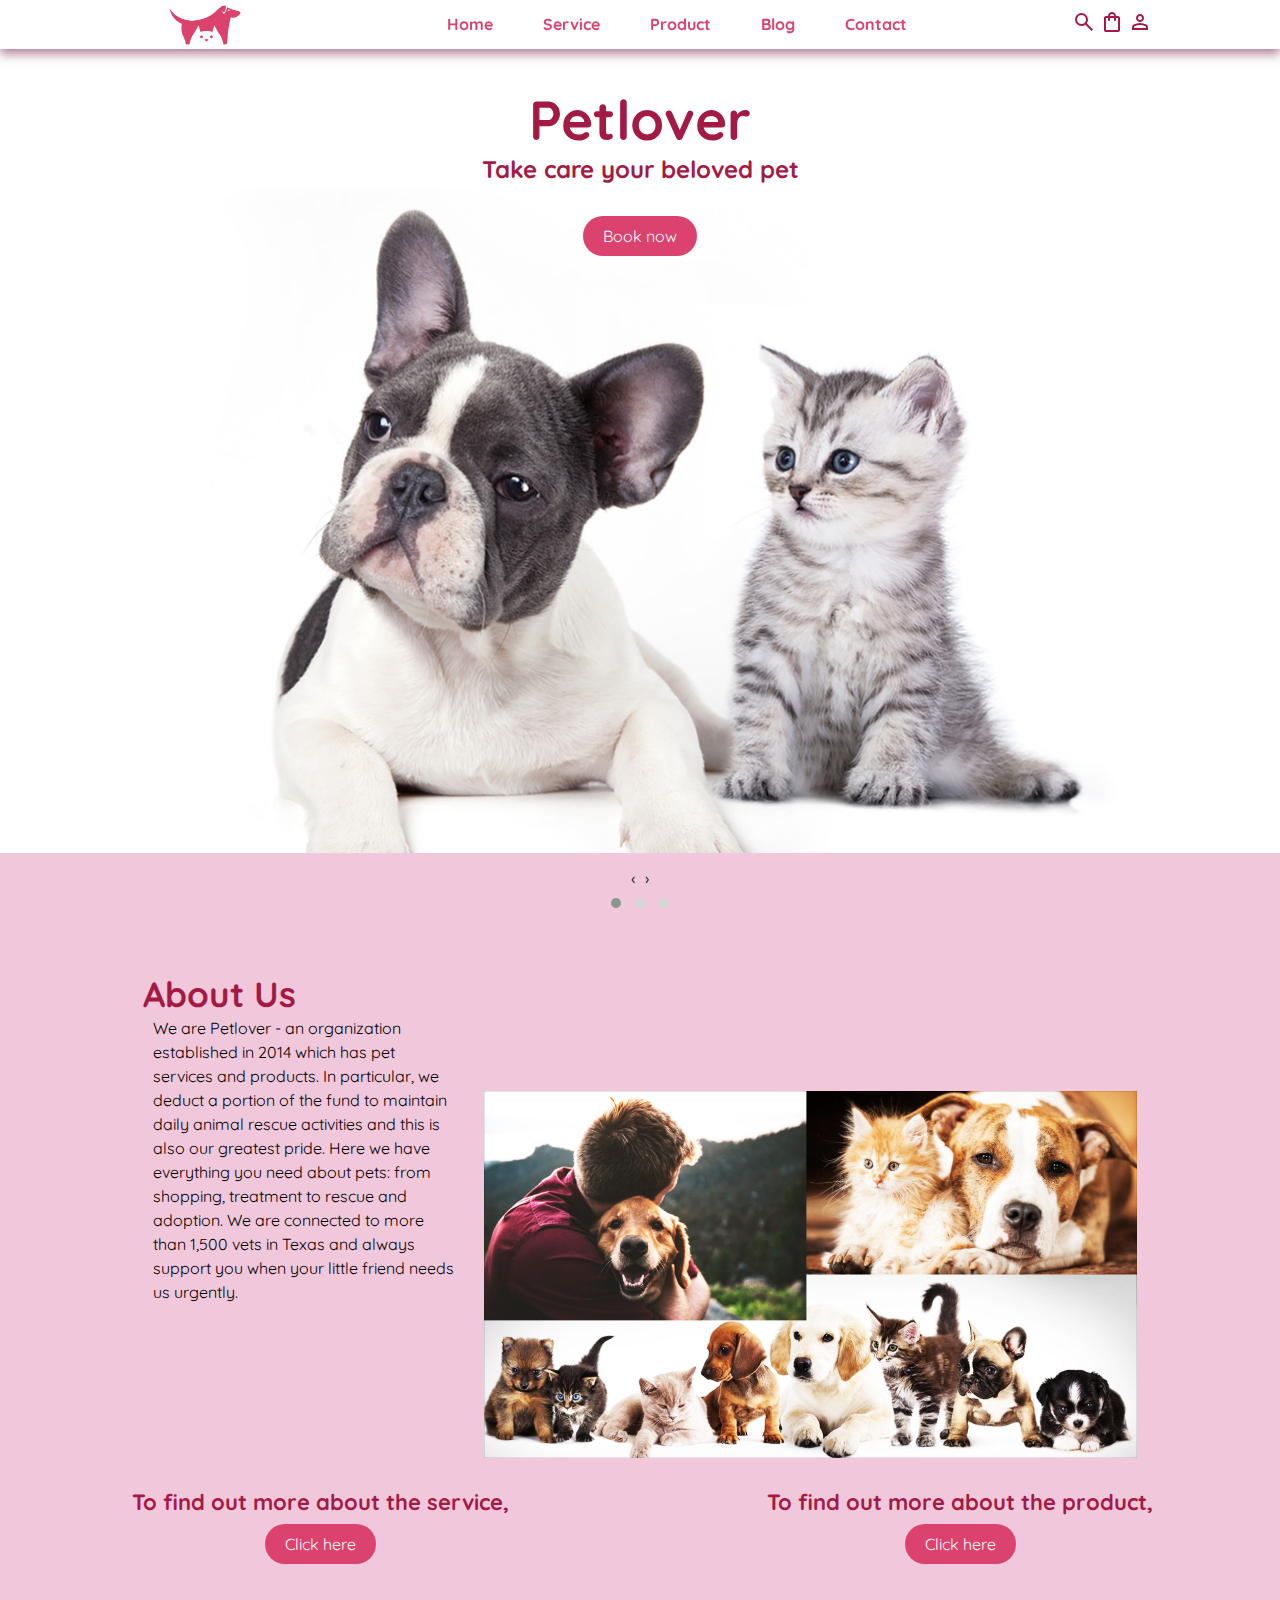
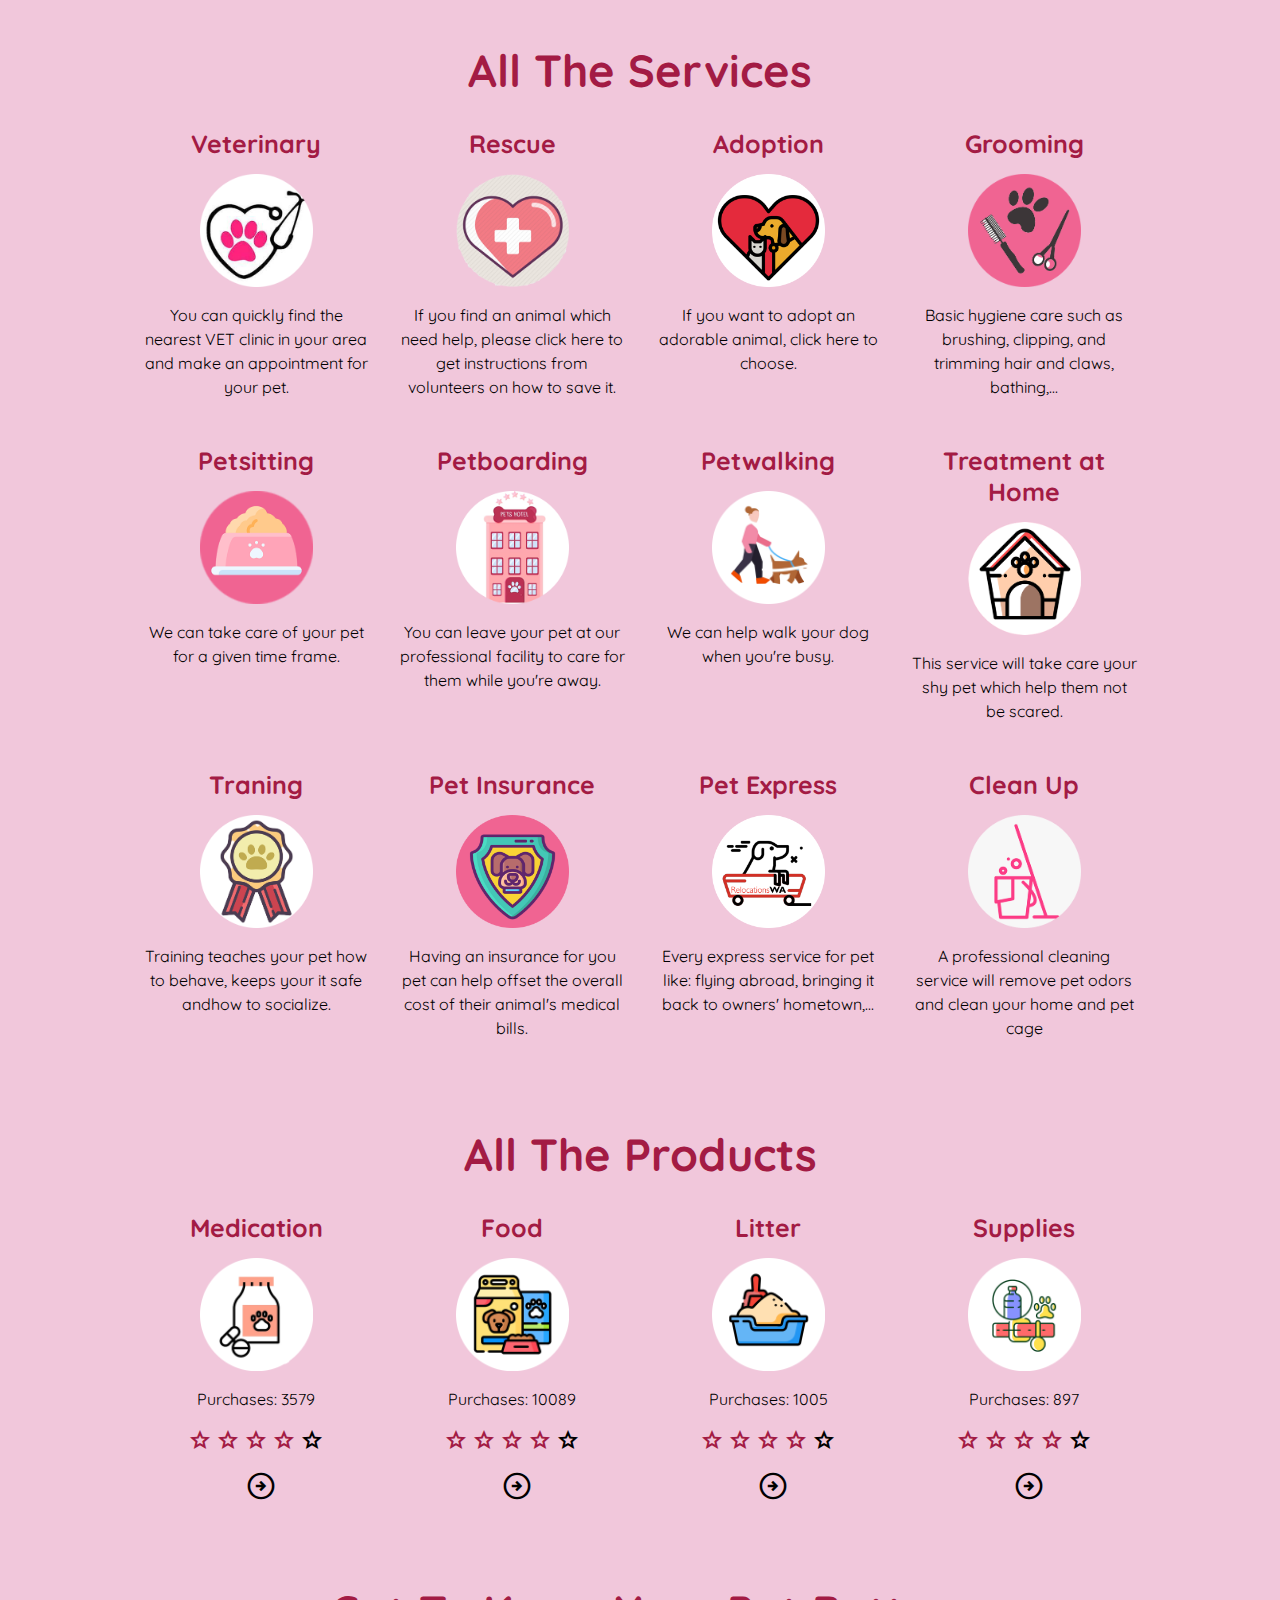
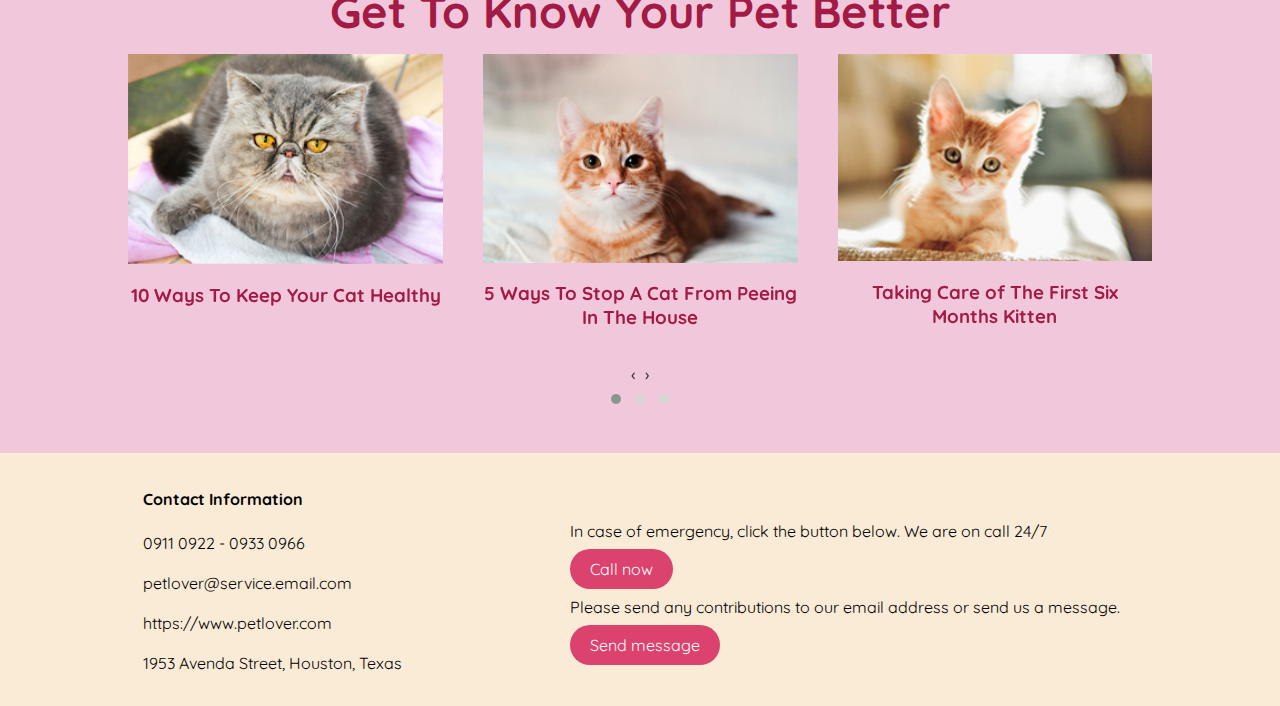
<file: index.html>
<!doctype html>
<html>
<head>
<meta charset="utf-8">
<title>petloverproject</title>
	<link href="https://fonts.googleapis.com/css2?family=Quicksand&display=swap" rel="stylesheet">
	<link rel="stylesheet" href="https://fonts.googleapis.com/css2?family=Material+Symbols+Outlined:opsz,wght,FILL,GRAD@24,400,0,0" />
	<link rel="icon" href="img/logo-icon.png" type="img/x-icon">
 	<link rel="stylesheet" href="css/style.css">
	<link rel="stylesheet" href="css/owl.carousel.css">
	<link rel="stylesheet" href="css/owl.theme.default.css">
</head>

	
	
	
<body>

	
<!--Thanh Menu-->
<nav>
<div class="container"> <a href="index.html" class="logo"><img src="img/logo-icon.png" class="img-50" alt=""></a>
<!--The lon-->	
 <div class="menu"><ul>
<!--Menu Home-->
        <li><a href="#">Home</a><ul>
        	<li><a href="#aboutus">About Us</a></li>
        </ul></li>
<!--Menu Service-->
        <li><a href="#service">Service</a><ul>
            <li><a href="#service">Veterinary</a></li>
            <li><a href="#service">Rescue</a></li>
            <li><a href="#service">Adoption</a></li>
			<li><a href="#service">Grooming</a></li>
			<li><a href="#service">Petsitting</a></li>
			<li><a href="#service">Petboarding</a></li>
			<li><a href="#service">Petwalking</a></li>
			<li><a href="#service">Treatment at Home</a></li>
			<li><a href="#service">Traning</a></li>
			<li><a href="#service">Pet Insurance</a></li>
			<li><a href="#service">Pet Express</a></li>
			<li><a href="#service">Clean Up</a></li>
        </ul> </li>
<!--Menu Product-->
		<li><a href="#product">Product</a><ul>
            <li><a href="#product">Medication</a></li>
            <li><a href="#product">Food</a></li>
            <li><a href="#product">Litter</a></li>
			<li><a href="#product">Supplies</a></li>
        </ul></li>
<!--Menu Blog-->
        <li><a href="#blog">Blog</a></li>
<!--Menu Contact-->
        <li><a href="#contact">Contact</a></li>
</ul> </div>
<!--Icon-->
    <div class="icon"> 
			<a href="#"><span class="material-symbols-outlined text-pink">search</span></a> 
			<a href="#product"><span class="material-symbols-outlined text-pink">shopping_bag</span></a> 
			<a href="#"><span class="material-symbols-outlined text-pink">person</span></a> 
	</div>
<!--The lon-->	
</div>
</nav>
	
	
<!--Banner Slide-->	
<div id="banner" class="owl-carousel owl-theme">
	<div class="item">
	<img src="img/banner1.jpg" alt="" class="img-100">
	<div class="banner-caption">
		<h1>Petlover</h1>
		<h2>Take care your beloved pet</h2>
		<p><a href="#" class="btn-primary">Book now</a></p>
	</div>
	</div>
		
	<div class="item">
	<img src="img/banner2.jpg" alt="" class="img-100">
	<div class="banner-caption">
		<h1>Petlover</h1>
		<h2>Take care your beloved pet</h2>
		<p><a href="#" class="btn-primary">Book now</a></p>
	</div>
	</div>
		
	<div class="item">
	<img src="img/banner3.jpg" alt="" class="img-100">
	<div class="banner-caption">
		<h1>Petlover</h1>
		<h2>Take care your beloved pet</h2>
		<p><a href="#" class="btn-primary">Book now</a></p>
	</div>
	</div>
	</div>

	
<!--Noi dung: About Us-->	
<section id="aboutus">
	
<div class="container">
<div class="row align-items-bottom">
	<div class="col-4">
	<h1>About Us</h1>
	<p>We are Petlover - an organization established in 2014 which has pet services and products. In particular, we deduct a portion of the fund to maintain daily animal rescue activities and this is also our greatest pride. Here we have everything you need about pets: from shopping, treatment to rescue and adoption. We are connected to more than 1,500 vets in Texas and always support you when your little friend needs us urgently. </p>
		<iframe width="560" height="315" src="https://www.youtube.com/embed/c5xWXGuaGBY?si=aFUmLGBbYc0qbU25" title="YouTube video player" frameborder="0" allow="accelerometer; autoplay; clipboard-write; encrypted-media; gyroscope; picture-in-picture; web-share" allowfullscreen class="img-100"></iframe>
	</div>
	<div class="col-8">
	<img src="img/intro1.jpg" alt="" class="img-100">
	</div>
</div>
</div>
	

<div class="row text-center">
<div class="col-6">
	<h2>To find out more about the service, </h2>
	<p><a href="#service" class="btn-primary">Click here</a></p>
</div>
<div class="col-6">
	<h2>To find out more about the product, </h2>
	<p><a href="#product" class="btn-primary">Click here</a></p>
</div>
</div>	
	
</section>
	
	
<!--Noi dung: Service-->	
<section id="service">
<!--Tieu de Service-->	
<div class="container row text-center align-items-center">
<div class="col-12"><h1>All The Services</h1></div>
</div>
<!--12 Services-->
<div class="container">
<div class="row text-center">
	<!--12 Services-->
<!--1)--><div class="col-3">
			<h2>Veterinary</h2>
			<img src="img/service1.png" alt="" class="img-50">
			<p>You can quickly find the nearest VET clinic in your area and make an appointment for your pet.</p>
		</div>
	
<!--2)--><div class="col-3">
			<h2>Rescue</h2>
			<img src="img/service2.png" alt="" class="img-50">
			<p>If you find an animal which need help, please click here to get instructions from volunteers on how to save it.</p>
		</div>
	
<!--3)--><div class="col-3">
			<h2>Adoption</h2>
			<img src="img/service3.png" alt="" class="img-50">
			<p>If you want to adopt an adorable animal, click here to choose.</p>
		</div>
	
<!--4)--><div class="col-3">
			<h2>Grooming</h2>
			<img src="img/service4.png" alt="" class="img-50">
			<p>Basic hygiene care such as brushing, clipping, and trimming hair and claws, bathing,...</p>
		</div>
	
<!--5)--><div class="col-3">
			<h2>Petsitting</h2>
			<img src="img/service5.png" alt="" class="img-50">
			<p>We can take care of your pet for a given time frame. </p>
		</div>

<!--6)--><div class="col-3">
			<h2>Petboarding</h2>
			<img src="img/service6.png" alt="" class="img-50">
			<p>You can leave your pet at our professional facility to care for them while you're away.</p>
		</div>
	
<!--7)--><div class="col-3">
			<h2>Petwalking</h2>
			<img src="img/service7.png" alt="" class="img-50">
			<p>We can help walk your dog when you're busy.</p>
		 </div>
	
<!--8)--><div class="col-3">
			<h2>Treatment at Home</h2>
			<img src="img/service8.png" alt="" class="img-50">
			<p>This service will take care your shy pet which help them not be scared.</p>
		 </div>
	
<!--9)--><div class="col-3">
			<h2>Traning</h2>
			<img src="img/service9.png" alt="" class="img-50">
			<p>Training teaches your pet how to behave, keeps your it safe andhow to socialize.</p>
		 </div>
	
<!--10)--><div class="col-3">
			<h2>Pet Insurance</h2>
			<img src="img/service10.png" alt="" class="img-50">
			<p>Having an insurance for you pet can help offset the overall cost of their animal's medical bills.</p>
		  </div>
	
<!--11)--><div class="col-3">
			<h2>Pet Express</h2>
			<img src="img/service11.png" alt="" class="img-50">
		 	<p>Every express service for pet like: flying abroad, bringing it back to owners' hometown,...</p>
		  </div>
	
<!--12)--><div class="col-3">
			<h2>Clean Up</h2>
			<img src="img/service12.png" alt="" class="img-50">
			<p>A professional cleaning service will remove pet odors and clean your home and pet cage</p>
		  </div>
<!--Het 12 services-->
</div>
</div>
</section>

	
<!--Noi dung: Product-->	
<section id="product">
<!--Tieu de Product-->	
<div class="container row text-center align-items-center">
<div class="col-12"><h1>All The Products</h1></div>
</div>
<!--4 main Products-->
<div class="container">
<div class="row text-center">
	
	<div class="col-3">
		<h2>Medication</h2>
		<img src="img/product1.png" alt="" class="img-50">
		<p>Purchases: 3579</p>
		<p>
			<span class="material-symbols-outlined text-pink">grade</span>
			<span class="material-symbols-outlined text-pink">grade</span>
			<span class="material-symbols-outlined text-pink">grade</span>
			<span class="material-symbols-outlined text-pink">grade</span>
			<span class="material-symbols-outlined text-black">grade</span>
		</p>
		<div class="card text-center">
			<p><a href="product-medication.html">More...</a></p>
			<span class="material-symbols-outlined">arrow_circle_right</span>
		</div>
	</div>
	
	<div class="col-3">
		<h2>Food</h2>
		<img src="img/product2.png" alt="" class="img-50">
		<p>Purchases: 10089</p>
		<p>
			<span class="material-symbols-outlined text-pink">grade</span>
			<span class="material-symbols-outlined text-pink">grade</span>
			<span class="material-symbols-outlined text-pink">grade</span>
			<span class="material-symbols-outlined text-pink">grade</span>
			<span class="material-symbols-outlined text-black">grade</span>
		</p>
		<div class="card text-center">
			<p><a href="product-food.html">More...</a></p>
			<span class="material-symbols-outlined">arrow_circle_right</span>
		</div>
	</div>
	
	<div class="col-3">
		<h2>Litter</h2>
		<img src="img/product3.png" alt="" class="img-50">
		<p>Purchases: 1005</p>
		<p>
			<span class="material-symbols-outlined text-pink">grade</span>
			<span class="material-symbols-outlined text-pink">grade</span>
			<span class="material-symbols-outlined text-pink">grade</span>
			<span class="material-symbols-outlined text-pink">grade</span>
			<span class="material-symbols-outlined text-black">grade</span>
		</p>
		<div class="card text-center">
			<p><a href="product-litter.html">More...</a></p>
			<span class="material-symbols-outlined">arrow_circle_right</span>
		</div>
	</div>
	
	<div class="col-3">
		<h2>Supplies</h2>
		<img src="img/product4.png" alt="" class="img-50">
		<p>Purchases: 897</p>
		<p>
			<span class="material-symbols-outlined text-pink">grade</span>
			<span class="material-symbols-outlined text-pink">grade</span>
			<span class="material-symbols-outlined text-pink">grade</span>
			<span class="material-symbols-outlined text-pink">grade</span>
			<span class="material-symbols-outlined text-black">grade</span>
		</p>
		<div class="card text-center">
			<p><a href="product-supplies.html">More...</a></p>
			<span class="material-symbols-outlined">arrow_circle_right</span>
		</div>
	</div>
	
	

</div>
</div>
</section>
	
	
<!--Noi dung: Blog-->
<section id="blog">
<div class="container row text-center align-items-center">
<div class="col-12"><h1>Get To Know Your Pet Better</h1></div>
</div>
	
<div class="container">
<div id="bai-viet" class="owl-carousel owl-theme">

	<!--Hang Slide 1-->
	
	<div class="item align-items-center text-center">
	<img src="img/blog1.png" alt="" class="img-100">
	<h3>10 Ways To Keep Your Cat Healthy</h3>
	</div>
		
	<div class="item align-items-center text-center">
	<img src="img/blog1a.jpg" alt="" class="img-100">
	<h3>5 Ways To Stop A Cat From Peeing In The House</h3>
	</div>
		
	<div class="item align-items-center text-center">
	<img src="img/blog1b.jpg" alt="" class="img-100">
	<h3>Taking Care of The First Six Months Kitten</h3>
	</div>
	
	<!--Hang Slide 2-->
	<div class="item align-items-center text-center">
	<img src="img/blog2.png" alt="" class="img-100">
	<h3>5 Ways To Take Care of Dog</h3>
	</div>
		
	<div class="item align-items-center text-center">
	<img src="img/blog2a.jpg" alt="" class="img-100">
	<h3>Dog's Feeding Time: How Often and How Much?</h3>
	</div>
		
	<div class="item align-items-center text-center">
	<img src="img/blog2b.jpg" alt="" class="img-100">
	<h3>How to Bathe a Dog</h3>
	</div>
	
	<!--Hang Slide 3-->
	<div class="item align-items-center text-center">
	<img src="img/blog3.png" alt="" class="img-100">
	<h3>Amazing Facts about Hamsters</h3>
	</div>
		
	<div class="item align-items-center text-center">
	<img src="img/blog3a.jpg" alt="" class="img-100">
	<h3>9 Tips For A Healthy And Happy Bunny</h3>
	</div>
		
	<div class="item align-items-center text-center">
	<img src="img/blog3b.jpg" alt="" class="img-100">
	<h3>What Does It Mean If A Bird Flies Into Your House?</h3>
	</div>
	
	
</div>
</div>	
</section>
	
<!--Noi dung: Hiring-->	
<section id="hiring">
</section>	
	
	
<!--Noi dung: Contact-->		
<section id="contact">
<div class="container ">

<div class="col-5">
	<h4>Contact Information</h4>
	<p>0911 0922 - 0933 0966</p>
	<p>petlover@service.email.com</p>
	<p>https://www.petlover.com</p>
	<p>1953 Avenda Street, Houston, Texas</p>
</div>
<div class="col-7">
	<p>In case of emergency, click the button below. We are on call 24/7</p>
	<a href="#vung5" class="btn-primary">Call now</a>
	<p>Please send any contributions to our email address or send us a message.</p>
	<a href="#vung5" class="btn-primary">Send message</a>
</div>
	

	
</div>
</section>	
	
	
	
<script src="js/jquery.min.js"></script>
<script src="js/owl.carousel.js"></script>
<script src="js/custom.js"></script>	
</body>
</html>
</file>
<file: css/style.css>
@charset "utf-8";
/* CSS Document */
@import url('https://fonts.googleapis.com/css2?family=Quicksand&display=swap');
*{scroll-behavior: smooth}

body {
	background-color: #F1C7DB;
	font-family: 'Quicksand',Gotham, "Helvetica Neue", Helvetica, Arial, "sans-serif";
	font-size: 16px;
	margin: 0
}

*{box-sizing: border-box}
.col-1{width: 8.33%}
.col-2{width: 16.66%}
.col-3{width: 25%}
.col-4{width: 33.33%}
.col-5{width: 41.66%}
.col-6{width: 50%}
.col-7{width: 58.33%}
.col-8{width: 66.66%}
.col-9{width: 75%}
.col-10{width: 83.33%}
.col-11{width: 91.66%}
.col-12{width: 100%}
.container{width: 80%; margin: auto}
[class*="col-"]
{	border: 0px solid red;
	padding:15px  }
.img-100{width: 100%; height: auto}
.img-75{width:75%; height: auto}
.img-50{width: 50%; height: auto}
.img-20{width: 20%; height: auto}
.row{display: flex; flex-wrap: wrap}

h1 {color: #A31B44;
	font-family: 'Quicksand',Cambria, "Hoefler Text", "Liberation Serif", Times, "Times New Roman", "serif";
	font-size: 55px}
h2 {color: #A31B44;
font-family: 'Quicksand',Cambria, "Hoefler Text", "Liberation Serif", Times, "Times New Roman", "serif"}
h3 {color: #A31B44}
p    {line-height: 1.5rem}
.text-left {text-align: left}
.text-center {text-align: center}
.text-right {text-align: right}
.align-items-center { align-items: center}
.align-items-top {align-items: -start}
.align-items-bottom {align-items: flex-end}
.justify-center {justify-content: center}
.justify-star {justify-content: flex-start}
.justify-end {justify-content: flex-end}
.justify-between {justify-content: space-between}
.justify-around {justify-content: space-around}
.btn-primary { background-color:#DB426D;
			   color: white;
			   padding: 10px 20px;
			   border-radius: 20px;
			   text-decoration: none;
			   border: none }
.btn-primary:hover {background-color:#750C36}

nav {background: #FFFFFF;
	padding: 0px;
	box-shadow: 0px 5px 10px rgba(100,0,50,0.5);
	position: fixed;
	width: 100%;
	top: 0;
	left: 0;
	z-index: 9999}
.container {display: flex; 
				align-items: center; 
				justify-content: space-between}
.menu ul {margin:0; 
		  padding:0; 
		  list-style:none; 
		  display: flex; 
		  justify-content: space-between;
		  perspective: 100px}
.menu ul li {position: relative}
.menu ul li a { padding: 10px 25px;
				text-decoration: none;
				color:#DB426D;
				font-weight: bold;
				font-size: 1.2 rem;
				justify-content: space-between}
.menu ul li a:hover {background:#F1C7DB;
				     border-bottom: 3px solid #690607}
.menu ul ul 
{
	display: block;
	background: #FFC0C1;
	position: absolute; 
	left: 0; 
	top: 200%; 
	transition: all 0.5s;
	width: 200px; /*Dieu chinh do rong dropdown menu cho no fix, ko phu thuoc menu mẹ*/
	visibility: hidden;
	opacity: 0;
	z-index: 9999
}
.menu ul li:hover>ul /**/
{
	top: 150%; 
	visibility: visible;
	opacity: 1
}

.menu ul ul a /**/
{
	display: block;
	background-color: antiquewhite
}



section { padding-top:40px;
		  padding-bottom:0px}

img { display: block; margin-left: auto;  margin-right: auto}

#banner .item
{position: relative}
#banner .item .banner-caption
{
	position: absolute;
	width: 100%;
	top: 10%;
	text-align: center
}
#banner .item .banner-caption h1
{margin: 0}
#banner .item .banner-caption h2
{margin: 0}
#banner .item .banner-caption p
{margin: 40px}


#aboutus .container h1 {margin: 0; font-size: 35px} 
#aboutus .row h2 {margin: 0; font-size: 22px}
#aboutus .container h3 {margin: 0}
#aboutus .container p {margin: 0px 0px 0px 10px}


#service .container h1 {margin: 0; font-size: 45px} 
#service .container h2 {margin: 0px 0px 15px 0px; font-size: 25px} 


#product .container h1 {margin: 0; font-size: 45px} 
#product .container h2 {margin: 0px 0px 15px 0px; font-size: 25px} 
#product
.card{ position: relative}
.card p a { transition: all 0.5s; opacity: 0; text-decoration: none; color: #222}
.card span {transition: all 0.5s; position: absolute; left: 45%; font-size: 2rem; bottom: -5px }
.card:hover > p a{ opacity: 1}
.card:hover >span{position: absolute; left: 68%}
.text-pink {color:#A31B44}
.text-black {color:#000000}
#product-infor {margin: 0; padding: 5px 0px 0px 0px}
#product-infor  .container {background-color: white}
#product-infor  .container h1 {margin: 0}
#product-infor  .container h2 {margin: 0; font-size: 30px}


#blog .container h1 {margin: 0; font-size: 45px} 
#blog .container h2 {margin: 0px 0px 15px 0px; font-size: 25px} 

#contact {background-color:antiquewhite; padding: 0}
</file>
